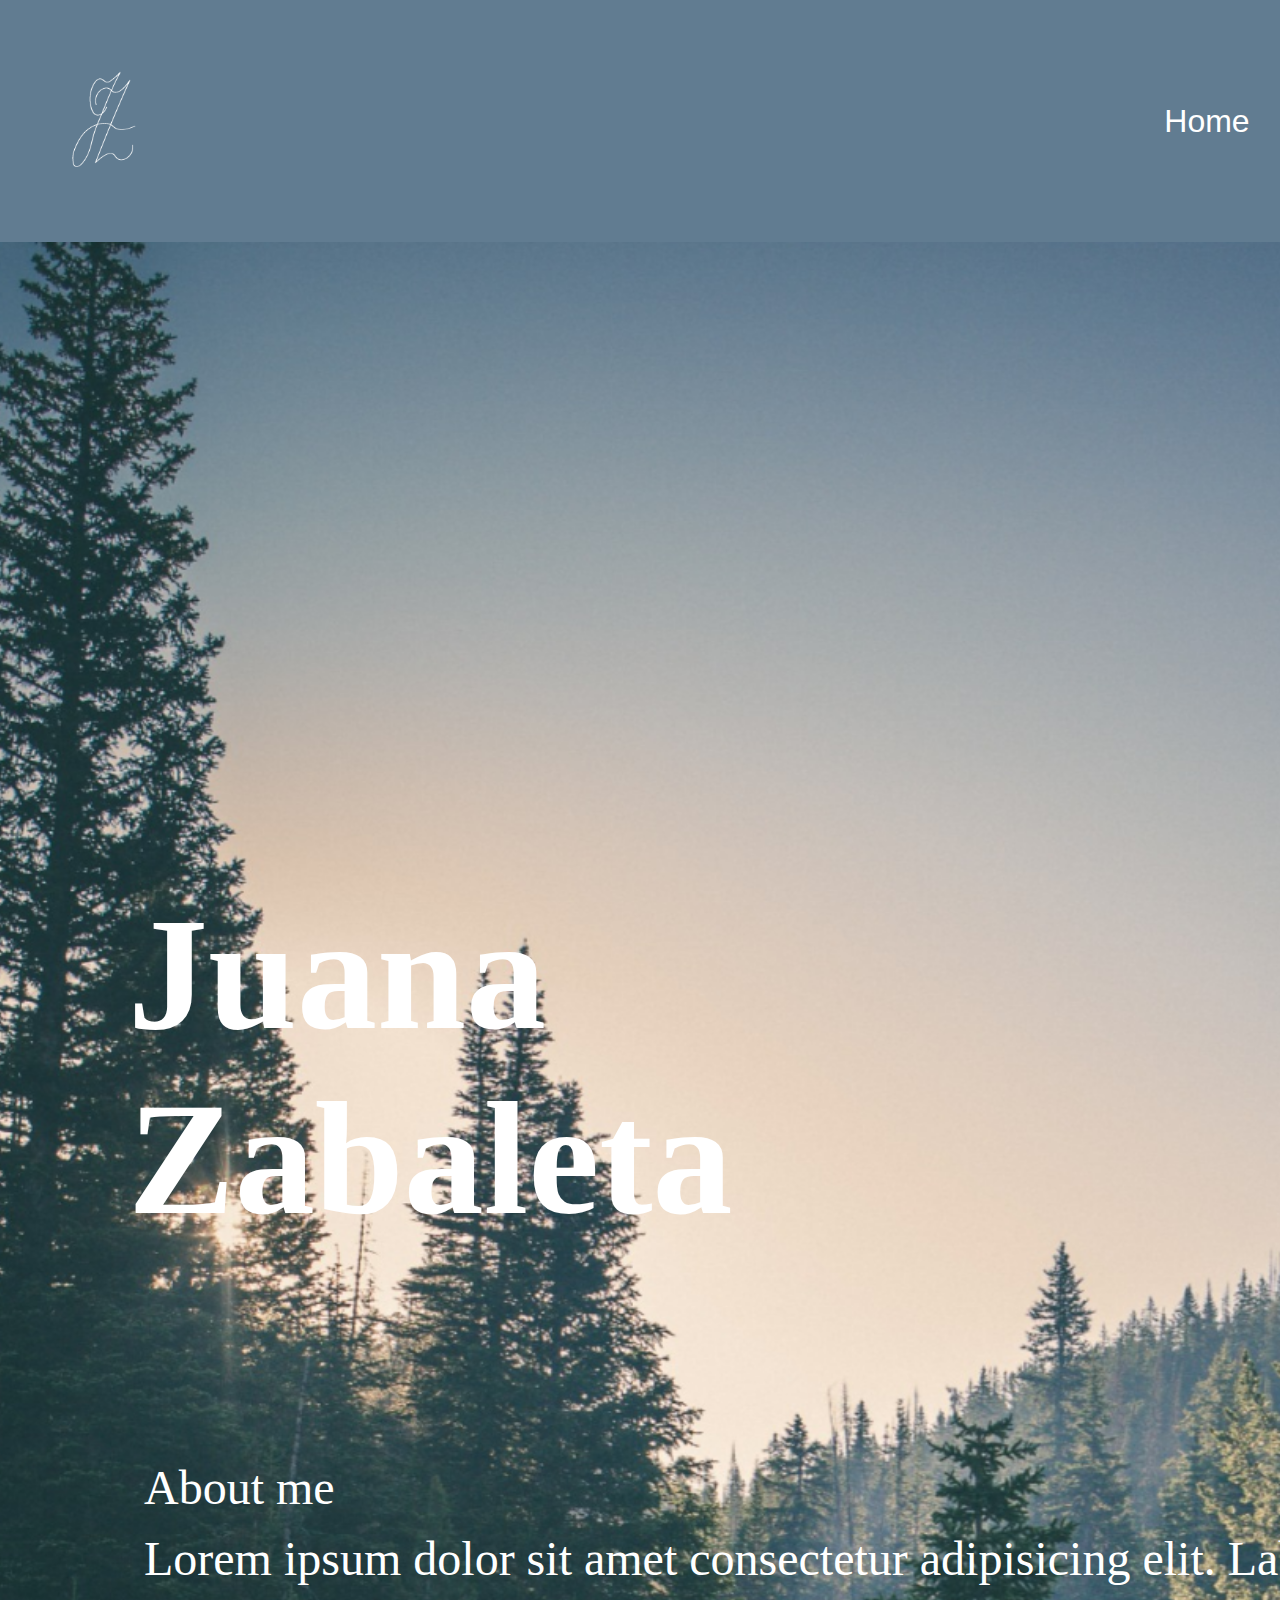
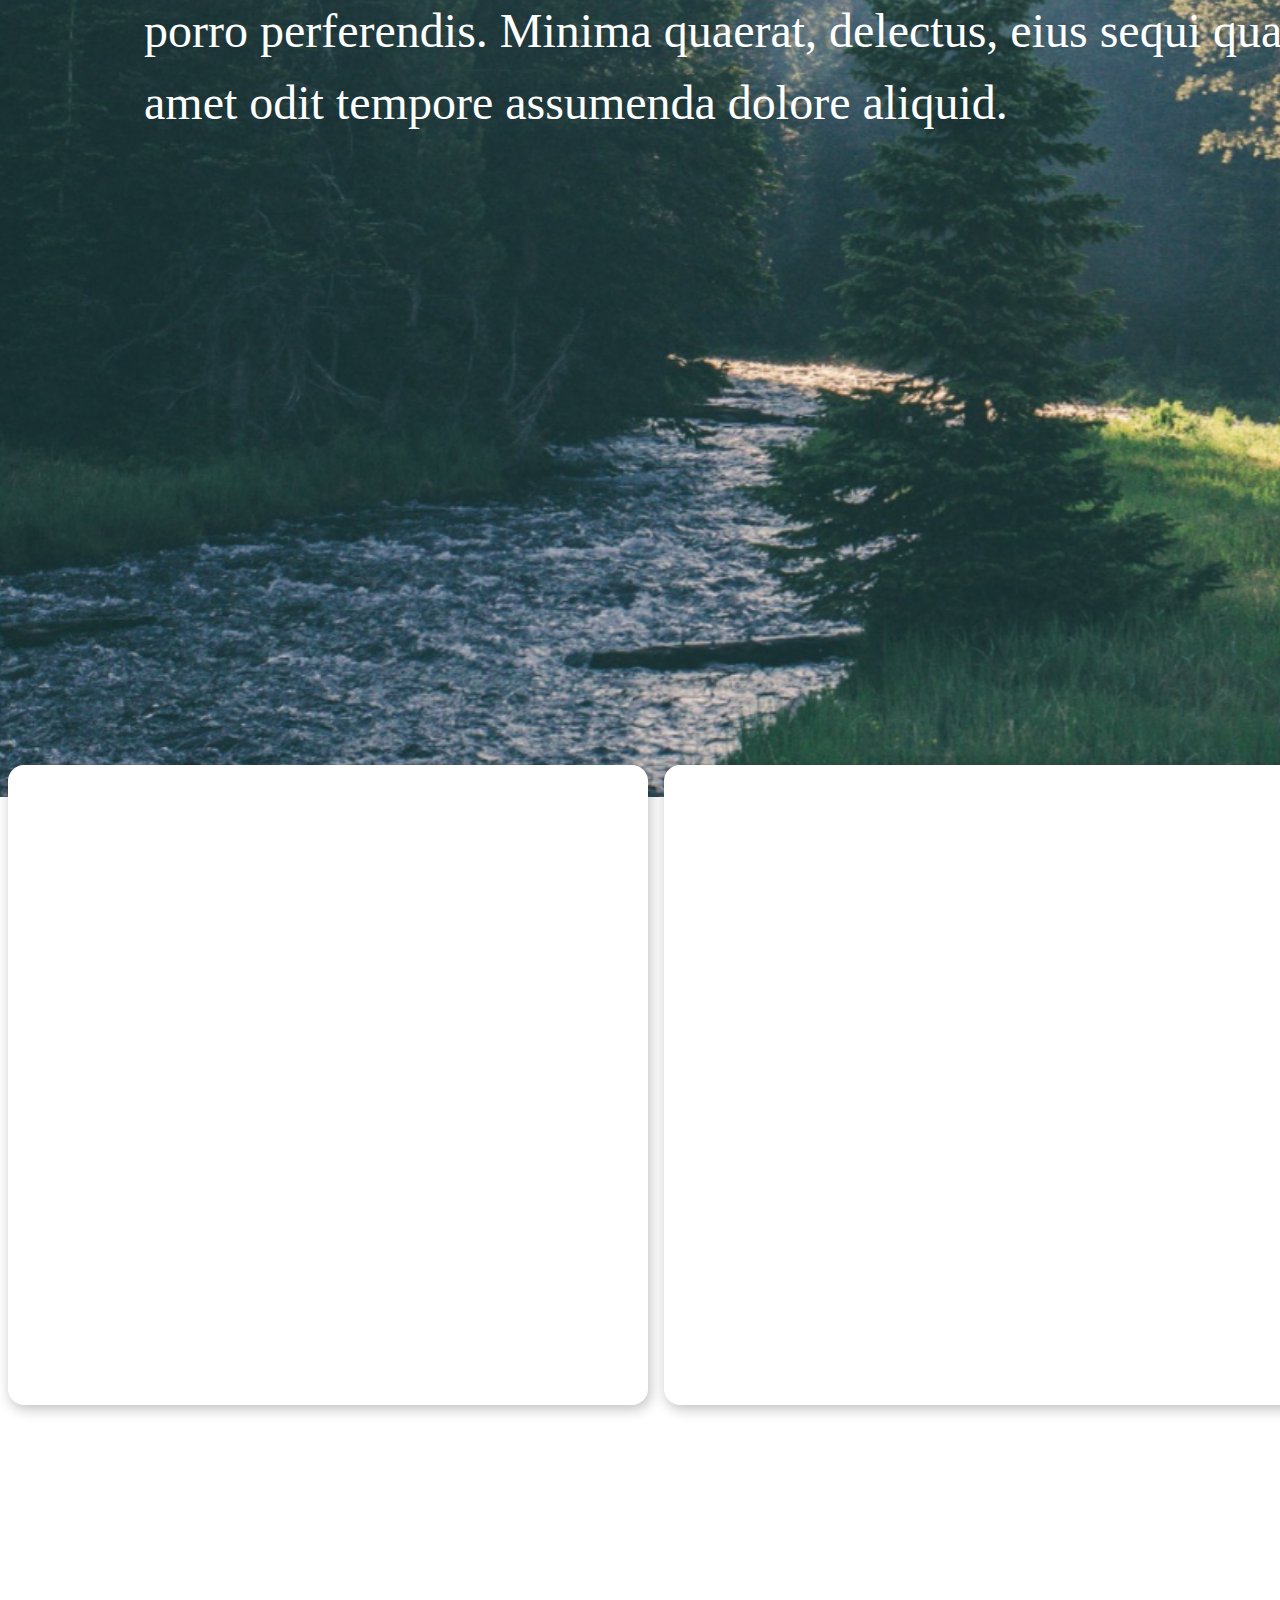
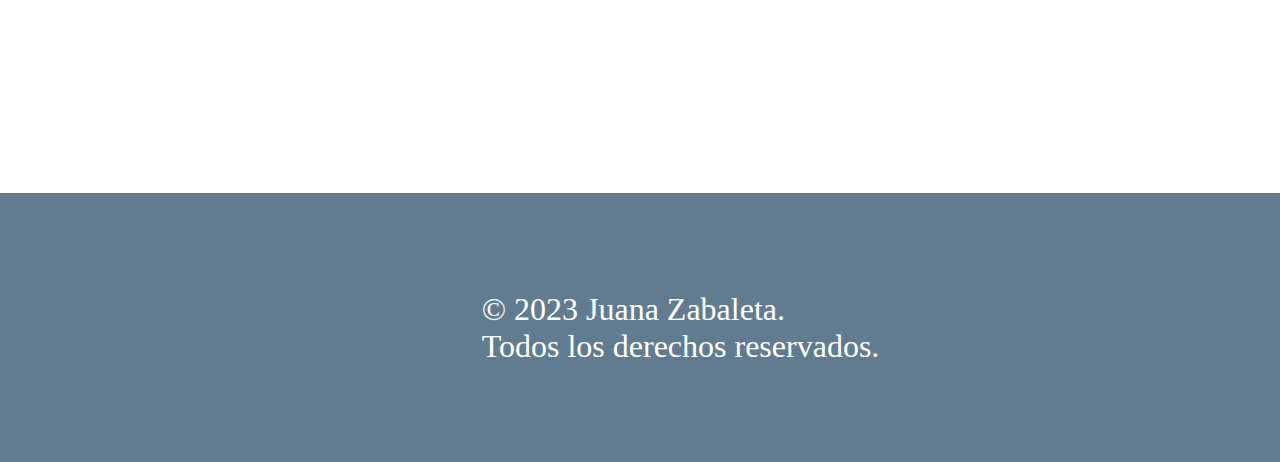
<file: index.html>
<!DOCTYPE html>
<html lang="es">
  <head>
    <meta charset="UTF-8" />
    <meta name="viewport" content="width=device-width, initial-scale=1.0" />
    <title>Juana Zabaleta</title>
    <link rel="stylesheet" href="./css/style.css" />
</head>
  <body>
    <script src="./scripts/main.js"></script>
    <div class="index">
      <!-- HEADER -->
      <div class="header">
        <div class="logo">
          <img src="./img/index/Logo.png" alt="Logo de mi página" />
        </div>
        <button class="menu-abrir"> <svg xmlns="http://www.w3.org/2000/svg" height="40" viewBox="0 -960 960 960" width="40"><path d="M160-269.231v-33.846h640v33.846H160Zm0-193.846v-33.846h640v33.846H160Zm0-193.846v-33.846h640v33.846H160Z"/></svg> </button>
        <nav class="navbar">
          <ul>
            <button class="menu-cerrar"><svg xmlns="http://www.w3.org/2000/svg" height="40" viewBox="0 -960 960 960" width="40"><path d="m253.897-229.795-24.102-24.102L455.897-480 229.795-706.103l24.102-24.102L480-504.103l226.103-226.102 24.102 24.102L504.103-480l226.102 226.103-24.102 24.102L480-455.897 253.897-229.795Z"/></svg></button>
            <li><a href="./index.html">Home</a></li>
            <li><a href="./pages/my-work.html">My work</a></li>
            <li><a href="./pages/about-me.html">About me</a></li>
            <li><a href="./pages/contact.html">Contact</a></li>
          </ul>
        </nav>
      </div>
      <div class="contenido">
        <h1>
          Juana <br />
          Zabaleta
        </h1>
        <div class="AM">
          <p class="about-me">About me</p>
          <p class="about-me-text">
            Lorem ipsum dolor sit amet consectetur adipisicing elit. Laboriosam
            eos ipsa quos eveniet porro perferendis. Minima quaerat, delectus,
            eius sequi quae dolores doloribus perspiciatis amet odit tempore
            assumenda dolore aliquid.
          </p>
        </div>
        </div>
        <div class="my-work">
          <section class="card-uno"></section>
          <section class="card-dos"></section>
          <section class="card-tres"></section>
        </div>
      

      <!-- FOOTER -->
      <div class="footer">
        <div class="copyright">
          <p>&copy; 2023 Juana Zabaleta.</p>
          <p>Todos los derechos reservados.</p>
        </div>
        <div class="social">
          <h2>Social</h2>
          <ul>
            <li>
              <img src="./img/footer/Behance Icon.png" alt="Ícono behance" />
              <a href="https://www.behance.net/juanazabaleta" target="_blank"
                >Behance</a
              >
            </li>
            <li>
              <img src="./img/footer/Linkedin Icon.png" alt="Ícono linkedin" />
              <a
                href="https://www.linkedin.com/in/juanazabaleta/"
                target="_blank"
                >LinkedIn</a
              >
            </li>
          </ul>
        </div>
      </div>
    </div>
    </div>
  </body>
</html>
</file>
<file: css/style.css>
/* Estilos globales */
* {
  margin: 0;
  padding: 0;
  box-sizing: border-box;
}

@import url('https://fonts.googleapis.com/css2?family=Abril+Fatface&family=Poppins&display=swap');

.contact-page{
  display: grid;
    grid-template-rows: 14% 23% 52% 19%;
    grid-template-columns: 1fr;
    grid-template-areas: "navbar"
      "titulo"
      "card"
      "footer";
}

.index{
  display: grid;
  grid-template-rows: 5% 45% 45% 5%;
  grid-template-columns: 1fr;
  grid-template-areas: "navbar"
                        "titulo"
                       "card"
                       "footer" ;
}
/* Encabezado */
.header {
  font-family: 'Poppins', sans-serif;
  display: flex;
  justify-content: space-between;
  align-items: center;
  grid-area: navbar;
  background-color: #617C91;
  font-size: 1em;
 }
.logo{
  padding-left: 1.5em;
}
 .logo img{
  height: 4em;
 }

 .menu-abrir{
  display: none;
 }
 .menu-cerrar{
  display: none;
 }
/* Barra de navegación */
.navbar {
  
  padding: 1em 5em;
}

.navbar ul{
  list-style: none;
  display: flex;
  gap: 2em;
}

.navbar a {
  text-decoration: none;
  color: white;
}


/* Contenido */
.contenido{
  grid-area: titulo;
  background-image: url(../img/Background.png);
    background-position: center top;
    background-repeat: no-repeat;
    background-size: cover;
}

.contact-contenido{
  grid-area: titulo;
  background-color: #617C91;
}
.contact-contenido h1{
    font-family: 'Abril Fatface', regular;
      display: flex;
      width: auto;
      flex-direction: column;
      justify-content: center;
      align-items: center;
      margin:1em;
      color: #FFF;
      text-align: left;
      font-size: 4em;
      font-weight: 600;
      line-height: normal;

}

.contenido h1{
  font-family: 'Abril Fatface', regular;
  display: flex;
  width: auto;
  flex-direction: column;
  justify-content: flex-start;
  align-items: flex-start;
  margin: 4em 0em 0em 0.8em;
  color: #FFF;
  text-align: left;
  font-size: 4em;
  font-weight: 600;
  line-height: normal;
}



.contenido .AM {
  display: flex;
  flex-direction: column;
  gap: 0.5em;
  margin-top: 13em;
  margin-left: 3em;
  margin-right: 2em;
  align-items: flex-start;
  justify-content: center;
  margin-bottom:  10em;
}

/* Acerca de mí */
.about-me {
  color: #FFF;
  text-align: right;
  align-self: start;
  font-weight: 400;
  display: flex;
}

.about-me-text {
  line-height: 1.5;
    margin-bottom: 2em;
    color: white;
    font-size: 0.6em;
}
.contact-form{
  grid-area: card;

}
/* Mi trabajo */
.my-work{
    grid-area: card;
      display: flex;
      flex-direction: column;
      align-items: center;
      margin-top: -4em;
      margin-bottom: 2em;
}

.my-work section {
      width: 20em;
        height: 20em;
        border-radius: 1em;
        background: #FFF;
        box-shadow: 2px 4px 13px 0px rgba(0, 0, 0, 0.25);
        margin-top: 2em;
}

.card-uno{
  margin-top: 16em;
}
card-tres{
margin-bottom: 2em;
}

/* Formulario de contacto */
form {
  width: 1085px;
  margin: 0 auto;
  padding: 20px;
  border-radius: 10px;
  text-align: center;
}

form label {
  display: block;
  font-weight: bold;
  margin-bottom: 5px;
}

form input[type="text"],
form input[type="email"],
form input[type="tel"],
form textarea {
  display: flex;
  width: 1085px;
  padding: 37px 845px 37px 60px;
  align-items: center;
  margin-bottom: 24px;
  border: 1px solid #ccc;
  border-radius: 10px;
  background-color: rgba(97, 124, 145, 0.13);
}

form textarea {
  height: auto;
  resize: vertical;
}

form button {
  display: inline-block;
  background-color: #EEC3B9;
  color: white;
  padding: 27px 0px 28px 0px;
  width: 450px;
  border: none;
  border-radius: 5px;
  cursor: pointer;
  transition: background-color 0.3s ease;
  margin: auto;
  align-items: center;
}

form button:hover {
  background-color: #eca493;
}

/* Pie de página */
.footer {
  grid-area: footer;
  background-color: #617C91;
  color: white;
  display: flex;
  align-items: center;
  justify-content: space-evenly;
}

/* Redes sociales */
.social {
 margin: 1em 0em 1em 1em;
    font-size: 1em;
}

.social ul {
  list-style: none;
  gap: 1em;
}

.social a {
  text-decoration: none;
  color: white;
}

/* Derechos de autor */
.copyright {
  margin: 1em 0em 1em 1em;
    font-size: 1em;
}

@media screen  and (min-width: 240px) and (max-width: 480px) {
  .menu-abrir{
    display: flex;
    margin-right: 2em;
    background-color: transparent;
      border: transparent;
      fill: white;
      width: 3em;
  }

  .navbar{
    display: flex;
    flex-direction: column;
    align-items: end;
    
    gap: 1em;
    position: absolute;
    top: 0;
    right: 0;
    background-color: #617C91;
    padding: 7em 5em 1em 5em;

    bottom: 0;
    box-shadow: 0 0 0 100vmax rgba(0,0,0,0.5);
    display: none;
}
  .navbar ul{ 
    flex-direction: column;
    align-items: end;

  }
.menu-cerrar{
  display: block;
  background-color: transparent;
  border: transparent;
  fill: white;
  width: 2em;
  align-self: flex-start;
  left: 0;
  position: absolute;
  top: 1em;
}

.menu-cerrar svg{
  height: 1.5em;
}
  .navbar-visible{
    display: flex;
    transition: left 0.3s ease;
  }
}


@media screen and (min-width: 481px)  {
.index{
  grid-template-rows: 9% 80% 37% 10%;
}
.navbar{
  font-size: 2em;
}
.AM p{
    margin-left: 2em;
    font-size: 3em;
}

.logo{
  margin-left: 2em;
}
.logo img{
  height: 6em;
  margin-left: 1em;
}

.my-work{
  flex-direction: row;
  justify-content: center;
  align-items: baseline;
}
.my-work section{
      width: 15em;
        height: 15em;
        margin-right: 0.5em;
        margin-left: 0.5em;
}
.contenido h1{
  font-size: 10em;
}
 .footer {
  font-size: 2em;
}
.footer img{
  height: 1em;
}
}

@media screen and (min-width: 836px){
  .my-work section{
    width: 40em;
    height: 40em;
  }
}
</file>
